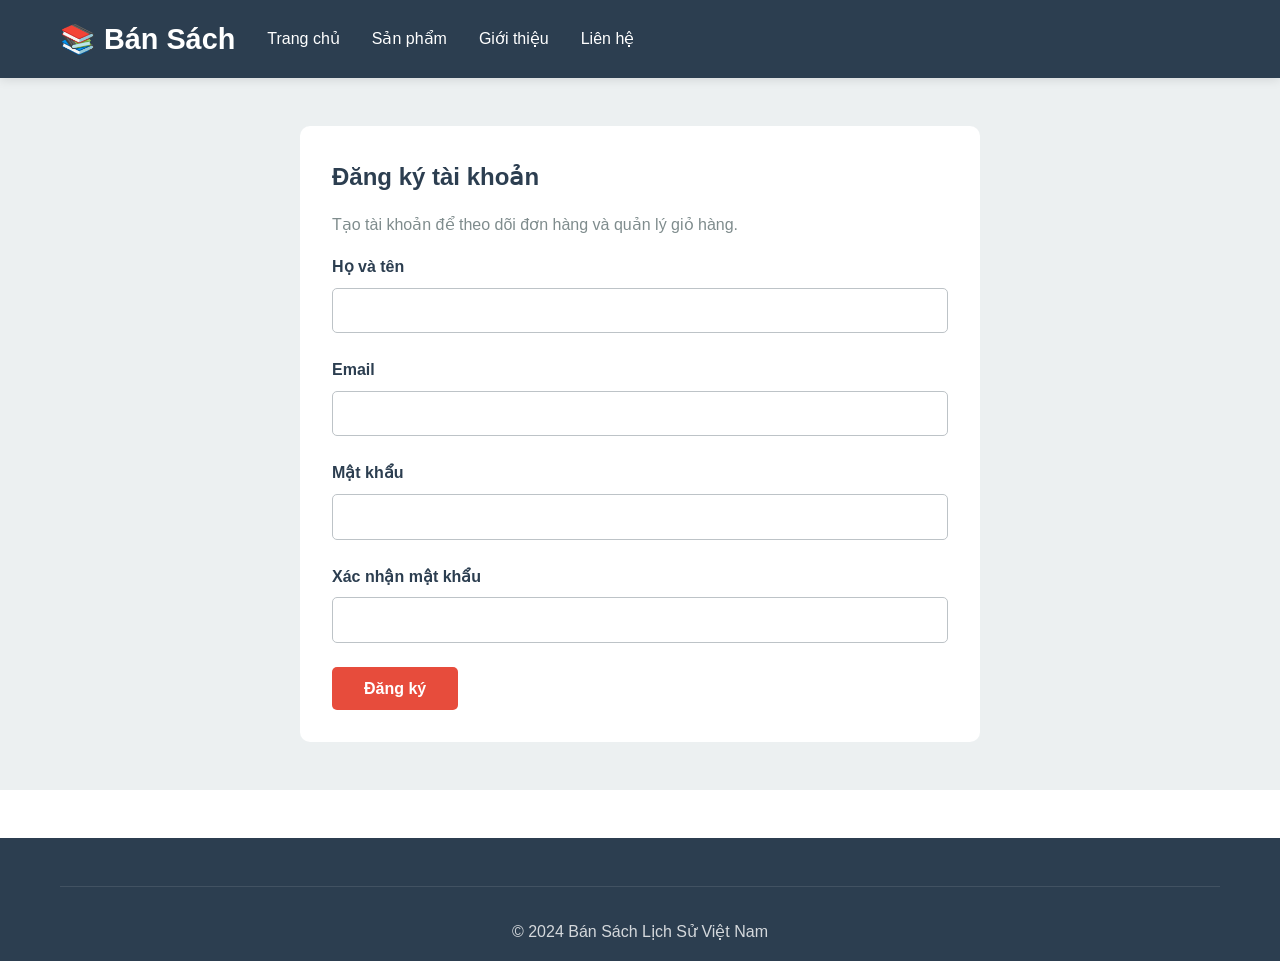
<file: html/dang-ky.html>
<!DOCTYPE html>
<html lang="vi">
<head>
    <meta charset="utf-8">
    <meta name="viewport" content="width=device-width, initial-scale=1">
    <title>Đăng ký tài khoản</title>
    <link rel="stylesheet" href="../css/style.css">
</head>
<body>
    <header class="header">
        <nav class="navbar">
            <div class="container">
                <div class="nav-wrapper">
                    <div class="logo"><h1>📚 Bán Sách</h1></div>
                    <ul class="nav-menu">
                        <li><a href="../index.html" class="nav-link">Trang chủ</a></li>
                        <li><a href="san-pham.html" class="nav-link">Sản phẩm</a></li>
                        <li><a href="gioi-thieu.html" class="nav-link">Giới thiệu</a></li>
                        <li><a href="lien-he.html" class="nav-link">Liên hệ</a></li>
                    </ul>
                </div>
            </div>
        </nav>
    </header>

    <main class="main-content">
        <div class="container" style="max-width:720px;">
            <section style="background:white; padding:2rem; border-radius:10px;">
                <h2 style="color:var(--primary-color); margin-bottom:1rem;">Đăng ký tài khoản</h2>
                <p style="color:var(--text-light); margin-bottom:1rem;">Tạo tài khoản để theo dõi đơn hàng và quản lý giỏ hàng.</p>

                <form id="registerForm" onsubmit="registerUser(event)">
                    <div class="form-group">
                        <label>Họ và tên</label>
                        <input type="text" id="regName" required>
                    </div>

                    <div class="form-group">
                        <label>Email</label>
                        <input type="email" id="regEmail" required>
                    </div>

                    <div class="form-group">
                        <label>Mật khẩu</label>
                        <input type="password" id="regPassword" minlength="6" required>
                    </div>

                    <div class="form-group">
                        <label>Xác nhận mật khẩu</label>
                        <input type="password" id="regPasswordConfirm" minlength="6" required>
                    </div>

                    <button type="submit" class="btn-primary">Đăng ký</button>
                </form>
            </section>
        </div>
    </main>

    <footer class="footer">
        <div class="container"><div class="footer-bottom"><p>&copy; 2024 Bán Sách Lịch Sử Việt Nam</p></div></div>
    </footer>

    <script src="../js/script.js"></script>
</body>
</html>
</file>
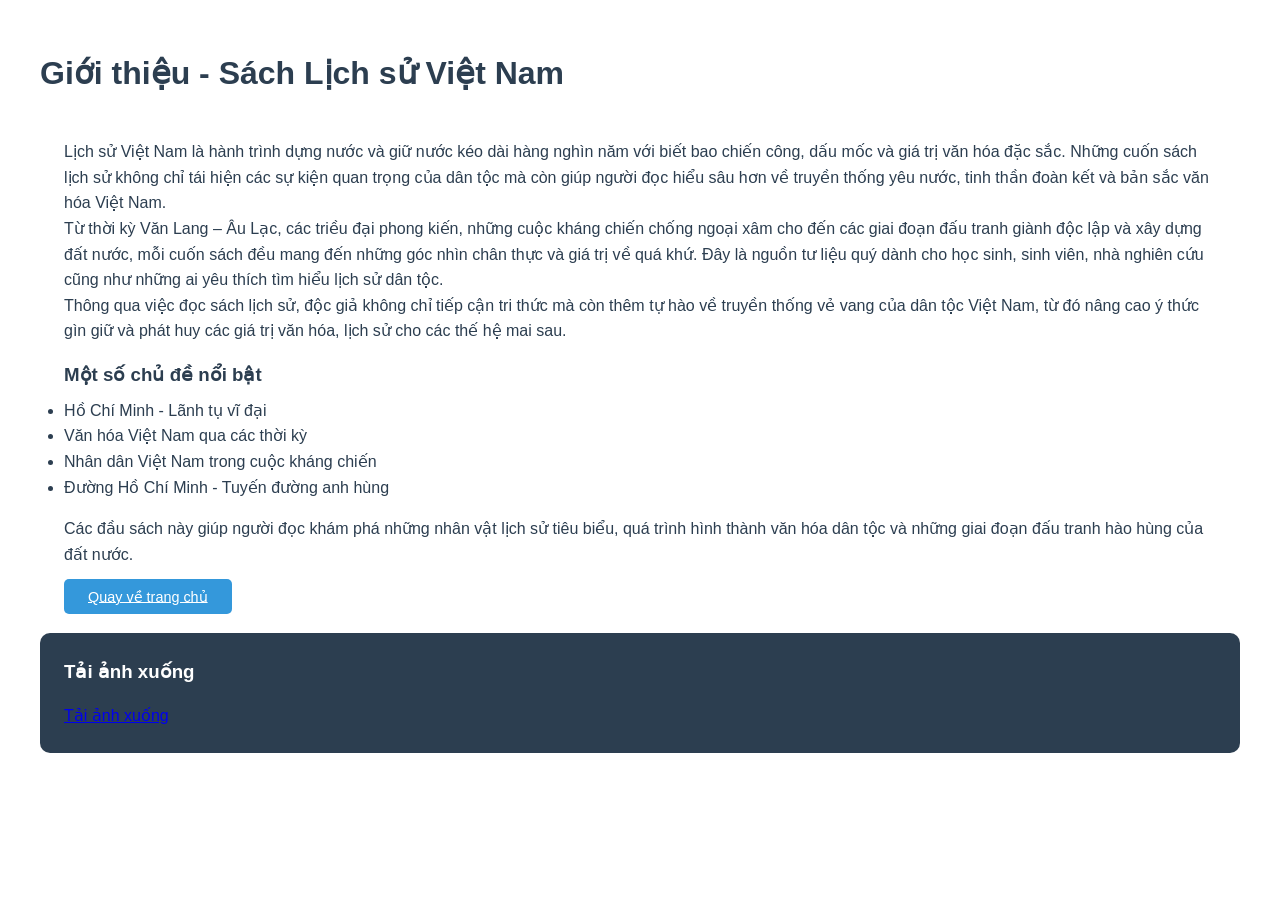
<file: html/gioi-thieu.html>
<!DOCTYPE html>
<html lang="vi">
<head>
	<meta charset="UTF-8">
	<meta name="viewport" content="width=device-width, initial-scale=1.0">
	<title>Giới thiệu - Sách Lịch sử Việt Nam</title>
	<link rel="stylesheet" href="/css/style.css">
</head>
<body>
	<div class="container" style="padding:3rem 0;">
		<h1 style="color:var(--primary-color); margin-bottom:1rem;">Giới thiệu - Sách Lịch sử Việt Nam</h1>

		<section class="about-intro" style="background:white; padding:1.5rem; border-radius:10px;">
			<p>
				Lịch sử Việt Nam là hành trình dựng nước và giữ nước kéo dài hàng nghìn năm với biết bao chiến công, dấu mốc và giá trị văn hóa đặc sắc. Những cuốn sách lịch sử không chỉ tái hiện các sự kiện quan trọng của dân tộc mà còn giúp người đọc hiểu sâu hơn về truyền thống yêu nước, tinh thần đoàn kết và bản sắc văn hóa Việt Nam.
			</p>

			<p>
				Từ thời kỳ Văn Lang – Âu Lạc, các triều đại phong kiến, những cuộc kháng chiến chống ngoại xâm cho đến các giai đoạn đấu tranh giành độc lập và xây dựng đất nước, mỗi cuốn sách đều mang đến những góc nhìn chân thực và giá trị về quá khứ. Đây là nguồn tư liệu quý dành cho học sinh, sinh viên, nhà nghiên cứu cũng như những ai yêu thích tìm hiểu lịch sử dân tộc.
			</p>

			<p>
				Thông qua việc đọc sách lịch sử, độc giả không chỉ tiếp cận tri thức mà còn thêm tự hào về truyền thống vẻ vang của dân tộc Việt Nam, từ đó nâng cao ý thức gìn giữ và phát huy các giá trị văn hóa, lịch sử cho các thế hệ mai sau.
			</p>

			<h3 style="margin-top:1rem; color:var(--primary-color);">Một số chủ đề nổi bật</h3>
			<ul style="margin-top:0.5rem; color:var(--text-dark);">
				<li>Hồ Chí Minh - Lãnh tụ vĩ đại</li>
				<li>Văn hóa Việt Nam qua các thời kỳ</li>
				<li>Nhân dân Việt Nam trong cuộc kháng chiến</li>
				<li>Đường Hồ Chí Minh - Tuyến đường anh hùng</li>
			</ul>

			<p style="margin-top:1rem;">
				Các đầu sách này giúp người đọc khám phá những nhân vật lịch sử tiêu biểu, quá trình hình thành văn hóa dân tộc và những giai đoạn đấu tranh hào hùng của đất nước.
			</p>

			<p style="margin-top:1rem;">
				<a href="/index.html" class="btn-secondary">Quay về trang chủ</a>
			</p>
		</section>

		<section class="image-download" style="background:var(--primary-color); color:white; padding:1.5rem; border-radius:10px;">
			<h3 style="margin-bottom:1rem;">Tải ảnh xuống</h3>
			<a href="path/to/image.jpg" download="ten-anh.jpg">
				Tải ảnh xuống
			</a>
		</section>
	</div>
</body>
</html>
</file>
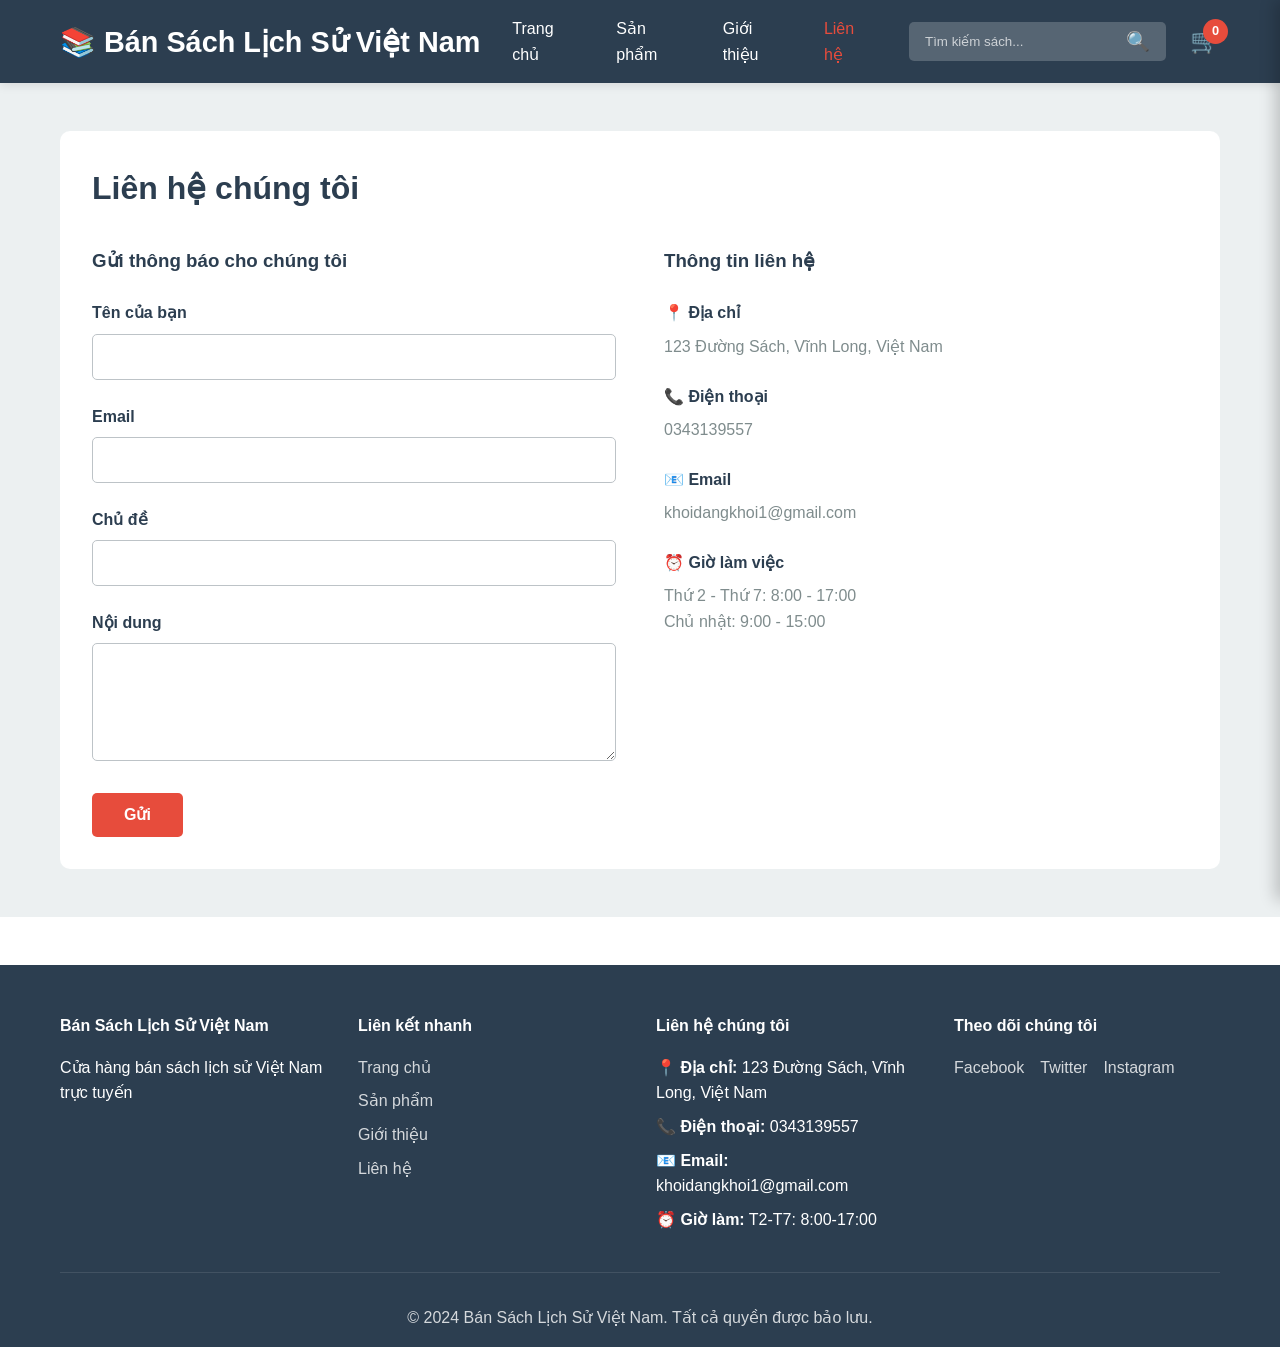
<file: html/lien-he.html>
<!DOCTYPE html>
<html lang="vi">
<head>
    <meta charset="UTF-8">
    <meta name="viewport" content="width=device-width, initial-scale=1.0">
    <title>Liên hệ - Bán Sách Lịch Sử Việt Nam</title>
    <link rel="stylesheet" href="../css/style.css">
</head>
<body>
    <!-- Header & Navigation -->
    <header class="header">
        <nav class="navbar">
            <div class="container">
                <div class="nav-wrapper">
                    <div class="logo">
                        <h1>📚 Bán Sách Lịch Sử Việt Nam</h1>
                    </div>
                    <ul class="nav-menu">
                        <li><a href="../index.html" class="nav-link">Trang chủ</a></li>
                        <li><a href="../index.html" class="nav-link">Sản phẩm</a></li>
                        <li><a href="../html/gioi-thieu.html" class="nav-link">Giới thiệu</a></li>
                        <li><a href="lien-he.html" class="nav-link active">Liên hệ</a></li>
                    </ul>
                    <div class="header-actions">
                        <div class="search-box">
                            <input type="text" id="searchInput" placeholder="Tìm kiếm sách...">
                            <button onclick="searchBooks()">🔍</button>
                        </div>
                        <div class="cart-icon">
                            <span id="cartCount" class="cart-badge">0</span>
                            <button onclick="showCart()">🛒</button>
                        </div>
                    </div>
                </div>
            </div>
        </nav>
    </header>

    <!-- Main Content -->
    <main class="main-content">
        <div class="container">
            <!-- Contact Section -->
            <section class="section active">
                <div class="contact-content">
                    <h2>Liên hệ chúng tôi</h2>
                    
                    <div class="contact-grid">
                        <div class="contact-form">
                            <h3>Gửi thông báo cho chúng tôi</h3>
                            <form onsubmit="submitContact(event)">
                                <div class="form-group">
                                    <label>Tên của bạn</label>
                                    <input type="text" id="contactName" required>
                                </div>
                                <div class="form-group">
                                    <label>Email</label>
                                    <input type="email" id="contactEmail" required>
                                </div>
                                <div class="form-group">
                                    <label>Chủ đề</label>
                                    <input type="text" id="contactSubject" required>
                                </div>
                                <div class="form-group">
                                    <label>Nội dung</label>
                                    <textarea id="contactMessage" rows="5" required></textarea>
                                </div>
                                <button type="submit" class="btn-primary">Gửi</button>
                            </form>
                        </div>

                        <div class="contact-info">
                            <h3>Thông tin liên hệ</h3>
                            <div class="info-item">
                                <h4>📍 Địa chỉ</h4>
                                <p>123 Đường Sách, Vĩnh Long, Việt Nam</p>
                            </div>
                            <div class="info-item">
                                <h4>📞 Điện thoại</h4>
                                <p>0343139557</p>
                            </div>
                            <div class="info-item">
                                <h4>📧 Email</h4>
                                <p>khoidangkhoi1@gmail.com</p>
                            </div>
                            <div class="info-item">
                                <h4>⏰ Giờ làm việc</h4>
                                <p>Thứ 2 - Thứ 7: 8:00 - 17:00<br>Chủ nhật: 9:00 - 15:00</p>
                            </div>
                        </div>
                    </div>
                </div>
            </section>
        </div>
    </main>

    <!-- Cart Sidebar -->
    <aside id="cartSidebar" class="cart-sidebar">
        <div class="cart-header">
            <h3>Giỏ hàng</h3>
            <button onclick="closeCart()" class="close-btn">✕</button>
        </div>
        <div id="cartItems" class="cart-items">
            <p class="empty-cart">Giỏ hàng trống</p>
        </div>
        <div class="cart-footer">
            <div class="cart-total">
                <strong>Tổng tiền:</strong>
                <span id="cartTotal">0 VND</span>
            </div>
            <button onclick="checkout()" class="btn-primary">Thanh toán</button>
        </div>
    </aside>

    <!-- Footer -->
    <footer class="footer">
        <div class="container">
            <div class="footer-content">
                <div class="footer-section">
                    <h4>Bán Sách Lịch Sử Việt Nam</h4>
                    <p>Cửa hàng bán sách lịch sử Việt Nam trực tuyến</p>
                </div>
                <div class="footer-section">
                    <h4>Liên kết nhanh</h4>
                    <ul>
                        <li><a href="../index.html">Trang chủ</a></li>
                        <li><a href="../index.html">Sản phẩm</a></li>
                        <li><a href="../html/gioi-thieu.html">Giới thiệu</a></li>
                        <li><a href="lien-he.html">Liên hệ</a></li>
                    </ul>
                </div>
                <div class="footer-section">
                    <h4>Liên hệ chúng tôi</h4>
                    <ul>
                        <li><strong>📍 Địa chỉ:</strong> 123 Đường Sách, Vĩnh Long, Việt Nam</li>
                        <li><strong>📞 Điện thoại:</strong> 0343139557</li>
                        <li><strong>📧 Email:</strong> khoidangkhoi1@gmail.com</li>
                        <li><strong>⏰ Giờ làm:</strong> T2-T7: 8:00-17:00</li>
                    </ul>
                </div>
                <div class="footer-section">
                    <h4>Theo dõi chúng tôi</h4>
                    <div class="social-links">
                        <a href="#">Facebook</a>
                        <a href="#">Twitter</a>
                        <a href="#">Instagram</a>
                    </div>
                </div>
            </div>
            <div class="footer-bottom">
                <p>&copy; 2024 Bán Sách Lịch Sử Việt Nam. Tất cả quyền được bảo lưu.</p>
            </div>
        </div>
    </footer>

    <script src="../js/script.js"></script>
</body>
</html>
</file>
<file: css/style.css>
/* ========== Global Styles ========== */
* {
    margin: 0;
    padding: 0;
    box-sizing: border-box;
}

:root {
    --primary-color: #2c3e50;
    --secondary-color: #e74c3c;
    --accent-color: #3498db;
    --bg-light: #ecf0f1;
    --text-dark: #2c3e50;
    --text-light: #7f8c8d;
    --border-color: #bdc3c7;
    --success-color: #27ae60;
}

body {
    font-family: 'Segoe UI', Tahoma, Geneva, Verdana, sans-serif;
    color: var(--text-dark);
    background-color: #fff;
    line-height: 1.6;
}

.container {
    max-width: 1200px;
    margin: 0 auto;
    padding: 0 20px;
}

/* ========== Header & Navigation ========== */
.header {
    background-color: var(--primary-color);
    color: white;
    position: sticky;
    top: 0;
    z-index: 100;
    box-shadow: 0 2px 10px rgba(0,0,0,0.1);
}

.navbar {
    padding: 1rem 0;
}

.nav-wrapper {
    display: flex;
    justify-content: space-between;
    align-items: center;
    gap: 2rem;
    flex-wrap: wrap;
}

.logo h1 {
    font-size: 1.8rem;
    font-weight: 700;
    margin: 0;
}

.nav-menu {
    display: flex;
    list-style: none;
    gap: 2rem;
    flex: 1;
}

.nav-link {
    color: white;
    text-decoration: none;
    transition: color 0.3s ease;
    font-weight: 500;
}

.nav-link:hover,
.nav-link.active {
    color: var(--secondary-color);
}

.header-actions {
    display: flex;
    gap: 1.5rem;
    align-items: center;
}

.search-box {
    display: flex;
    background-color: rgba(255,255,255,0.2);
    border-radius: 5px;
    overflow: hidden;
}

.search-box input {
    flex: 1;
    border: none;
    background: transparent;
    color: white;
    padding: 0.5rem 1rem;
    min-width: 150px;
}

.search-box input::placeholder {
    color: rgba(255,255,255,0.7);
}

.search-box button {
    background: transparent;
    border: none;
    color: white;
    cursor: pointer;
    padding: 0.5rem 1rem;
    font-size: 1.2rem;
}

.cart-icon {
    position: relative;
    cursor: pointer;
}

.cart-icon button {
    background: transparent;
    border: none;
    color: white;
    font-size: 1.5rem;
    cursor: pointer;
}

.cart-badge {
    position: absolute;
    top: -8px;
    right: -8px;
    background-color: var(--secondary-color);
    color: white;
    border-radius: 50%;
    width: 25px;
    height: 25px;
    display: flex;
    align-items: center;
    justify-content: center;
    font-size: 0.8rem;
    font-weight: bold;
}

/* ========== Main Content ========== */
.main-content {
    min-height: calc(100vh - 200px);
    padding: 3rem 0;
    background-color: var(--bg-light);
}

.section {
    display: none;
    animation: fadeIn 0.5s ease;
}

.section.active {
    display: block;
}

@keyframes fadeIn {
    from {
        opacity: 0;
        transform: translateY(10px);
    }
    to {
        opacity: 1;
        transform: translateY(0);
    }
}

/* ========== Hero Section ========== */
.hero {
    background: linear-gradient(135deg, var(--primary-color), var(--accent-color));
    color: white;
    padding: 4rem 2rem;
    border-radius: 10px;
    text-align: center;
    margin-bottom: 3rem;
    box-shadow: 0 5px 15px rgba(0,0,0,0.1);
}

.hero h2 {
    font-size: 2.5rem;
    margin-bottom: 1rem;
}

.hero p {
    font-size: 1.2rem;
    margin-bottom: 2rem;
    opacity: 0.95;
}

/* ========== Buttons ========== */
.btn-primary {
    background-color: var(--secondary-color);
    color: white;
    border: none;
    padding: 0.8rem 2rem;
    border-radius: 5px;
    cursor: pointer;
    font-size: 1rem;
    font-weight: 600;
    transition: all 0.3s ease;
}

.btn-primary:hover {
    background-color: #c0392b;
    transform: translateY(-2px);
    box-shadow: 0 5px 15px rgba(231, 76, 60, 0.3);
}

.btn-secondary {
    background-color: var(--accent-color);
    color: white;
    border: none;
    padding: 0.6rem 1.5rem;
    border-radius: 5px;
    cursor: pointer;
    font-size: 0.9rem;
    transition: all 0.3s ease;
}

.btn-secondary:hover {
    background-color: #2980b9;
}

.btn-add-to-cart {
    background-color: var(--success-color);
    color: white;
    border: none;
    padding: 0.6rem 1rem;
    border-radius: 5px;
    cursor: pointer;
    width: 100%;
    font-weight: 600;
    transition: all 0.3s ease;
}

.btn-add-to-cart:hover {
    background-color: #229954;
}

/* ========== Featured Section ========== */
.featured-section {
    margin-bottom: 3rem;
}

.featured-section h3 {
    font-size: 1.8rem;
    margin-bottom: 2rem;
    color: var(--primary-color);
}

/* ========== Books Grid ========== */
.books-grid {
    display: grid;
    grid-template-columns: repeat(auto-fill, minmax(250px, 1fr));
    gap: 2rem;
    margin-bottom: 2rem;
}

.book-card {
    background: white;
    border-radius: 10px;
    overflow: hidden;
    box-shadow: 0 3px 10px rgba(0,0,0,0.1);
    transition: all 0.3s ease;
    cursor: pointer;
}

.book-card:hover {
    transform: translateY(-5px);
    box-shadow: 0 8px 20px rgba(0,0,0,0.15);
}

.book-cover {
    width: 100%;
    height: 250px;
    background: linear-gradient(135deg, var(--accent-color), var(--primary-color));
    display: flex;
    align-items: center;
    justify-content: center;
    font-size: 4rem;
    color: white;
    overflow: hidden;
}

.book-cover img {
    width: 100%;
    height: 100%;
    object-fit: cover;
}

.book-info {
    padding: 1.5rem;
}

.book-title {
    font-size: 1.2rem;
    font-weight: 600;
    margin-bottom: 0.5rem;
    color: var(--primary-color);
    min-height: 2.4rem;
}

.book-author {
    color: var(--text-light);
    font-size: 0.9rem;
    margin-bottom: 0.5rem;
}

.book-category {
    display: inline-block;
    background-color: var(--accent-color);
    color: white;
    padding: 0.3rem 0.8rem;
    border-radius: 20px;
    font-size: 0.8rem;
    margin-bottom: 1rem;
}

.book-rating {
    color: var(--text-light);
    margin-bottom: 1rem;
    font-size: 0.9rem;
}

.book-rating .star {
    color: #f39c12;
}

.book-description {
    color: var(--text-light);
    font-size: 0.9rem;
    line-height: 1.4;
    margin-bottom: 1rem;
    max-height: 3rem;
    overflow: hidden;
}

.book-footer {
    display: flex;
    justify-content: space-between;
    align-items: center;
}

.book-price {
    font-size: 1.5rem;
    font-weight: 700;
    color: var(--secondary-color);
}

.book-old-price {
    text-decoration: line-through;
    color: var(--text-light);
    font-size: 0.9rem;
    margin-left: 0.5rem;
}

.book-actions {
    display: flex;
    gap: 0.5rem;
}

.btn-view {
    background-color: var(--accent-color);
    color: white;
    border: none;
    padding: 0.5rem 1rem;
    border-radius: 5px;
    cursor: pointer;
    font-size: 0.85rem;
    flex: 1;
}

.btn-view:hover {
    background-color: #2980b9;
}

/* ========== Products Page ========== */
.products-header {
    display: flex;
    justify-content: space-between;
    align-items: center;
    margin-bottom: 2rem;
    flex-wrap: wrap;
    gap: 1rem;
}

.products-header h2 {
    font-size: 2rem;
    color: var(--primary-color);
}

.filter-controls {
    display: flex;
    gap: 1rem;
    flex-wrap: wrap;
}

.filter-controls select {
    padding: 0.7rem 1rem;
    border: 1px solid var(--border-color);
    border-radius: 5px;
    background-color: white;
    cursor: pointer;
    font-size: 0.9rem;
}

/* ========== About Section ========== */
.about-content {
    background: white;
    padding: 2rem;
    border-radius: 10px;
}

.about-content h2 {
    color: var(--primary-color);
    margin-bottom: 1rem;
    font-size: 2rem;
}

.about-content p {
    color: var(--text-light);
    margin-bottom: 2rem;
    line-height: 1.8;
}

.features {
    display: grid;
    grid-template-columns: repeat(auto-fit, minmax(250px, 1fr));
    gap: 2rem;
    margin-top: 2rem;
}

.feature-item {
    background-color: var(--bg-light);
    padding: 1.5rem;
    border-radius: 10px;
    border-left: 4px solid var(--secondary-color);
}

.feature-item h3 {
    color: var(--primary-color);
    margin-bottom: 0.5rem;
}

.feature-item p {
    color: var(--text-light);
    font-size: 0.9rem;
}

/* ========== Contact Section ========== */
.contact-content {
    background: white;
    padding: 2rem;
    border-radius: 10px;
}

.contact-content h2 {
    color: var(--primary-color);
    margin-bottom: 2rem;
    font-size: 2rem;
}

.contact-grid {
    display: grid;
    grid-template-columns: 1fr 1fr;
    gap: 3rem;
}

.contact-form h3,
.contact-info h3 {
    color: var(--primary-color);
    margin-bottom: 1.5rem;
}

.form-group {
    margin-bottom: 1.5rem;
}

.form-group label {
    display: block;
    margin-bottom: 0.5rem;
    color: var(--text-dark);
    font-weight: 600;
}

.form-group input,
.form-group textarea {
    width: 100%;
    padding: 0.8rem;
    border: 1px solid var(--border-color);
    border-radius: 5px;
    font-family: inherit;
    font-size: 1rem;
}

.form-group input:focus,
.form-group textarea:focus {
    outline: none;
    border-color: var(--accent-color);
    box-shadow: 0 0 5px rgba(52, 152, 219, 0.3);
}

.info-item {
    margin-bottom: 1.5rem;
}

.info-item h4 {
    color: var(--primary-color);
    margin-bottom: 0.5rem;
}

.info-item p {
    color: var(--text-light);
}

/* ========== Cart Sidebar ========== */
.cart-sidebar {
    position: fixed;
    right: -400px;
    top: 0;
    width: 400px;
    height: 100vh;
    background: white;
    box-shadow: -5px 0 15px rgba(0,0,0,0.2);
    z-index: 200;
    transition: right 0.3s ease;
    display: flex;
    flex-direction: column;
    overflow-y: auto;
}

.cart-sidebar.active {
    right: 0;
}

.cart-header {
    display: flex;
    justify-content: space-between;
    align-items: center;
    padding: 1.5rem;
    border-bottom: 1px solid var(--border-color);
    background-color: var(--primary-color);
    color: white;
}

.cart-header h3 {
    margin: 0;
}

.close-btn {
    background: transparent;
    border: none;
    font-size: 1.5rem;
    cursor: pointer;
    color: white;
}

.cart-items {
    flex: 1;
    overflow-y: auto;
    padding: 1rem;
}

.empty-cart {
    text-align: center;
    color: var(--text-light);
    padding: 2rem 1rem;
}

.cart-item {
    display: flex;
    gap: 1rem;
    padding: 1rem;
    border-bottom: 1px solid var(--border-color);
    align-items: center;
}

.cart-item-image {
    width: 60px;
    height: 80px;
    background: linear-gradient(135deg, var(--accent-color), var(--primary-color));
    border-radius: 5px;
    display: flex;
    align-items: center;
    justify-content: center;
    color: white;
    font-size: 1.5rem;
}

.cart-item-details {
    flex: 1;
}

.cart-item-title {
    font-weight: 600;
    color: var(--text-dark);
    margin-bottom: 0.3rem;
}

.cart-item-price {
    color: var(--secondary-color);
    font-weight: 600;
    margin-bottom: 0.3rem;
}

.cart-item-quantity {
    display: flex;
    gap: 0.5rem;
    align-items: center;
}

.cart-item-quantity button {
    width: 25px;
    height: 25px;
    border: 1px solid var(--border-color);
    background: transparent;
    cursor: pointer;
    border-radius: 3px;
}

.cart-item-quantity button:hover {
    background-color: var(--bg-light);
}

.cart-item-remove {
    background: transparent;
    border: none;
    color: var(--secondary-color);
    cursor: pointer;
    font-size: 1.2rem;
}

.cart-footer {
    border-top: 2px solid var(--border-color);
    padding: 1.5rem;
    background-color: var(--bg-light);
}

.cart-total {
    display: flex;
    justify-content: space-between;
    margin-bottom: 1rem;
    font-size: 1.2rem;
}

.cart-total span {
    color: var(--secondary-color);
    font-weight: 700;
}

/* ========== Book Detail Modal ========== */
.modal {
    display: none;
    position: fixed;
    z-index: 300;
    left: 0;
    top: 0;
    width: 100%;
    height: 100%;
    background-color: rgba(0,0,0,0.5);
    overflow: auto;
}

.modal.active {
    display: flex;
    align-items: center;
    justify-content: center;
}

.modal-content {
    background-color: white;
    padding: 2rem;
    border-radius: 10px;
    width: 92%;
    max-width: 1000px;
    max-height: 90vh;
    overflow-y: auto;
    position: relative;
}

.modal-content .close-btn {
    position: absolute;
    top: 1rem;
    right: 1rem;
    background: transparent;
    border: none;
    font-size: 2rem;
    cursor: pointer;
    color: var(--text-dark);
}

.book-detail {
    display: grid;
    grid-template-columns: 360px 1fr;
    gap: 2rem;
    align-items: start;
}

.book-detail-image {
    width: 100%;
    height: 420px;
    background: linear-gradient(135deg, var(--accent-color), var(--primary-color));
    border-radius: 10px;
    overflow: hidden;
    display: flex;
    align-items: center;
    justify-content: center;
    color: white;
}

.book-detail-image img {
    width: 100%;
    height: 100%;
    object-fit: cover;
    display: block;
}

.book-detail-info h2 {
    color: var(--primary-color);
    margin-bottom: 0.5rem;
    font-size: 1.6rem;
}

.book-detail-author {
    color: var(--text-light);
    margin-bottom: 1rem;
    font-style: italic;
}

.book-detail-price {
    font-size: 1.8rem;
    color: var(--secondary-color);
    font-weight: 800;
    margin-bottom: 0.5rem;
}

.book-detail-old-price {
    font-size: 0.95rem;
    color: var(--text-light);
    text-decoration: line-through;
    margin-left: 0.8rem;
}

.book-detail-rating {
    color: var(--text-light);
    margin-bottom: 1rem;
}

.book-detail-description {
    color: var(--text-light);
    line-height: 1.6;
    margin-bottom: 1.2rem;
}

/* Make specs and modal responsive on small screens */
@media (max-width: 900px) {
    .modal-content {
        padding: 1rem;
    }
    .book-detail {
        grid-template-columns: 1fr;
        gap: 1rem;
    }
    .book-detail-image {
        height: 260px;
    }
}

/* Slight visual polish for action buttons inside modal */
.modal-content .btn-primary {
    display: inline-block;
    padding: 0.8rem 1.2rem;
    border-radius: 8px;
    font-size: 1rem;
}

.book-detail-specs {
    display: grid;
    grid-template-columns: 1fr 1fr;
    gap: 0.6rem 1rem;
    margin-bottom: 1rem;
    padding: 0.8rem;
    background-color: var(--bg-light);
    border-radius: 8px;
}

.spec-item {
    display: flex;
    flex-direction: column;
    padding: 0.4rem 0.2rem;
}

.spec-label {
    color: var(--text-light);
    font-size: 0.85rem;
    margin-bottom: 0.3rem;
}

.spec-value {
    color: var(--text-dark);
    font-weight: 600;
}

.quantity-selector {
    display: flex;
    gap: 0.5rem;
    margin: 1rem 0 1.2rem;
    align-items: center;
}

.quantity-selector label {
    margin-right: 0.5rem;
    font-weight: 600;
}

.quantity-selector input {
    width: 80px;
    padding: 0.5rem;
    border: 1px solid var(--border-color);
    border-radius: 6px;
}

/* ========== Footer ========== */
.footer {
    background-color: var(--primary-color);
    color: white;
    padding: 3rem 0 1rem;
    margin-top: 3rem;
}

.footer-content {
    display: grid;
    grid-template-columns: repeat(auto-fit, minmax(250px, 1fr));
    gap: 2rem;
    margin-bottom: 2rem;
}

.footer-section h4 {
    margin-bottom: 1rem;
}

.footer-section ul {
    list-style: none;
}

.footer-section ul li {
    margin-bottom: 0.5rem;
}

.footer-section a {
    color: rgba(255,255,255,0.8);
    text-decoration: none;
    transition: color 0.3s ease;
}

.footer-section a:hover {
    color: var(--secondary-color);
}

.social-links {
    display: flex;
    gap: 1rem;
}

.footer-bottom {
    text-align: center;
    padding-top: 2rem;
    border-top: 1px solid rgba(255,255,255,0.1);
    color: rgba(255,255,255,0.8);
}

/* ========== Responsive Design ========== */
@media (max-width: 768px) {
    .nav-wrapper {
        flex-direction: column;
        gap: 1rem;
    }

    .nav-menu {
        width: 100%;
        flex-direction: column;
        gap: 0.5rem;
    }

    .header-actions {
        width: 100%;
        justify-content: space-between;
    }

    .search-box input {
        min-width: 100px;
    }

    .books-grid {
        grid-template-columns: repeat(auto-fill, minmax(200px, 1fr));
        gap: 1rem;
    }

    .hero {
        padding: 2rem 1rem;
    }

    .hero h2 {
        font-size: 1.8rem;
    }

    .categories-grid {
        grid-template-columns: repeat(2, 1fr);
    }

    .contact-grid {
        grid-template-columns: 1fr;
    }

    .book-detail {
        grid-template-columns: 1fr;
    }

    .cart-sidebar {
        width: 100%;
        right: -100%;
    }

    .modal-content {
        width: 95%;
    }

    .products-header {
        flex-direction: column;
        align-items: flex-start;
    }

    .filter-controls {
        width: 100%;
    }

    .filter-controls select {
        flex: 1;
    }
}

@media (max-width: 480px) {
    .books-grid {
        grid-template-columns: 1fr;
    }

    .categories-grid {
        grid-template-columns: 1fr;
    }

    .hero h2 {
        font-size: 1.5rem;
    }

    .hero p {
        font-size: 1rem;
    }

    .book-detail-specs {
        grid-template-columns: 1fr;
    }
}
</file>
